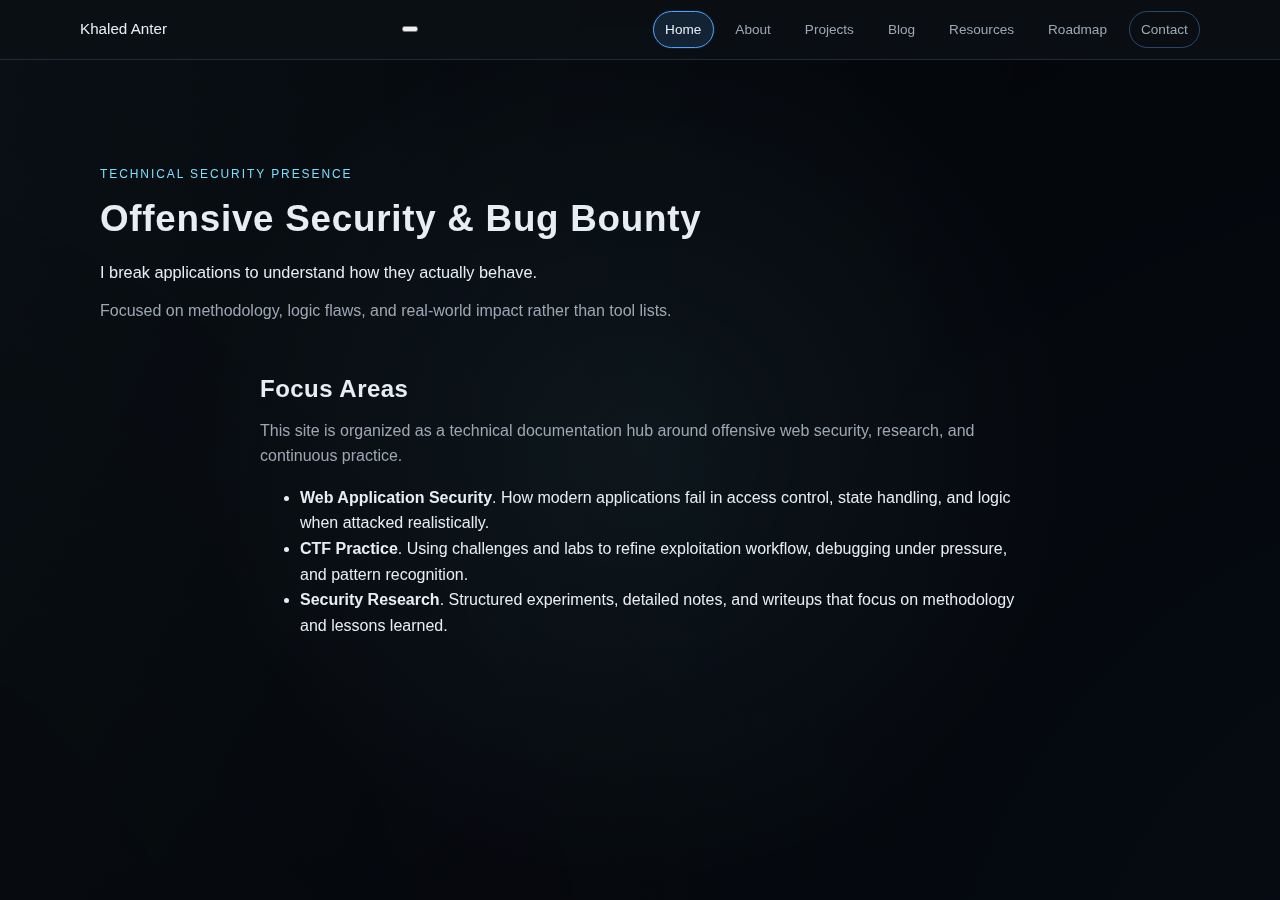
<file: index.html>
<!DOCTYPE html>
<html lang="en">
<head>
  <meta charset="UTF-8" />
  <meta name="viewport" content="width=device-width, initial-scale=1" />
  <title>Home</title>
  <meta name="description" content="Offensive security, bug bounty, and security research by Khaled Anter. Technical writeups, resources, and learning paths focused on real-world application security." />
  <link rel="stylesheet" href="style.css" />
  <script src="main.js" defer></script>
</head>
<body>
  <header class="site-header">
    <div class="container header-inner">
      <a href="index.html" class="brand">
        <span class="brand-name">Khaled Anter</span>
      </a>
      <button class="nav-toggle" type="button" aria-label="Toggle navigation">
        <span class="nav-toggle-bar"></span>
        <span class="nav-toggle-bar"></span>
      </button>
      <nav class="site-nav">
        <a href="index.html" class="nav-link nav-link--active">Home</a>
        <a href="about.html" class="nav-link">About</a>
        <a href="projects.html" class="nav-link">Projects</a>
        <a href="blog.html" class="nav-link">Blog</a>
        <a href="resources.html" class="nav-link">Resources</a>
        <a href="roadmap.html" class="nav-link">Roadmap</a>
        <a href="contact.html" class="nav-link nav-link--accent">Contact</a>
      </nav>
    </div>
  </header>

  <main class="page-main">
    <section class="hero">
      <div class="container hero-inner">
        <div class="hero-copy">
          <p class="eyebrow">Technical Security Presence</p>
          <h1>Offensive Security &amp; Bug Bounty</h1>
          <p class="hero-subtitle">
            I break applications to understand how they actually behave.
          </p>
          <p class="hero-meta">
            Focused on methodology, logic flaws, and real-world impact rather than tool lists.
          </p>
        </div>
      </div>
    </section>

    <section class="section">
      <div class="container">
        <div class="content">
          <div class="section">
            <h2>Focus Areas</h2>
            <p>
              This site is organized as a technical documentation hub around offensive web security,
              research, and continuous practice.
            </p>
            <ul>
              <li>
                <strong>Web Application Security</strong>. How modern applications fail in access
                control, state handling, and logic when attacked realistically.
              </li>
              <li>
                <strong>CTF Practice</strong>. Using challenges and labs to refine exploitation
                workflow, debugging under pressure, and pattern recognition.
              </li>
              <li>
                <strong>Security Research</strong>. Structured experiments, detailed notes, and
                writeups that focus on methodology and lessons learned.
              </li>
            </ul>
          </div>
        </div>
      </div>
    </section>
  </main>

  <footer class="site-footer">
    <div class="container footer-inner">
      <p class="footer-primary"></p>
    </div>
  </footer>
</body>
</html>
</file>
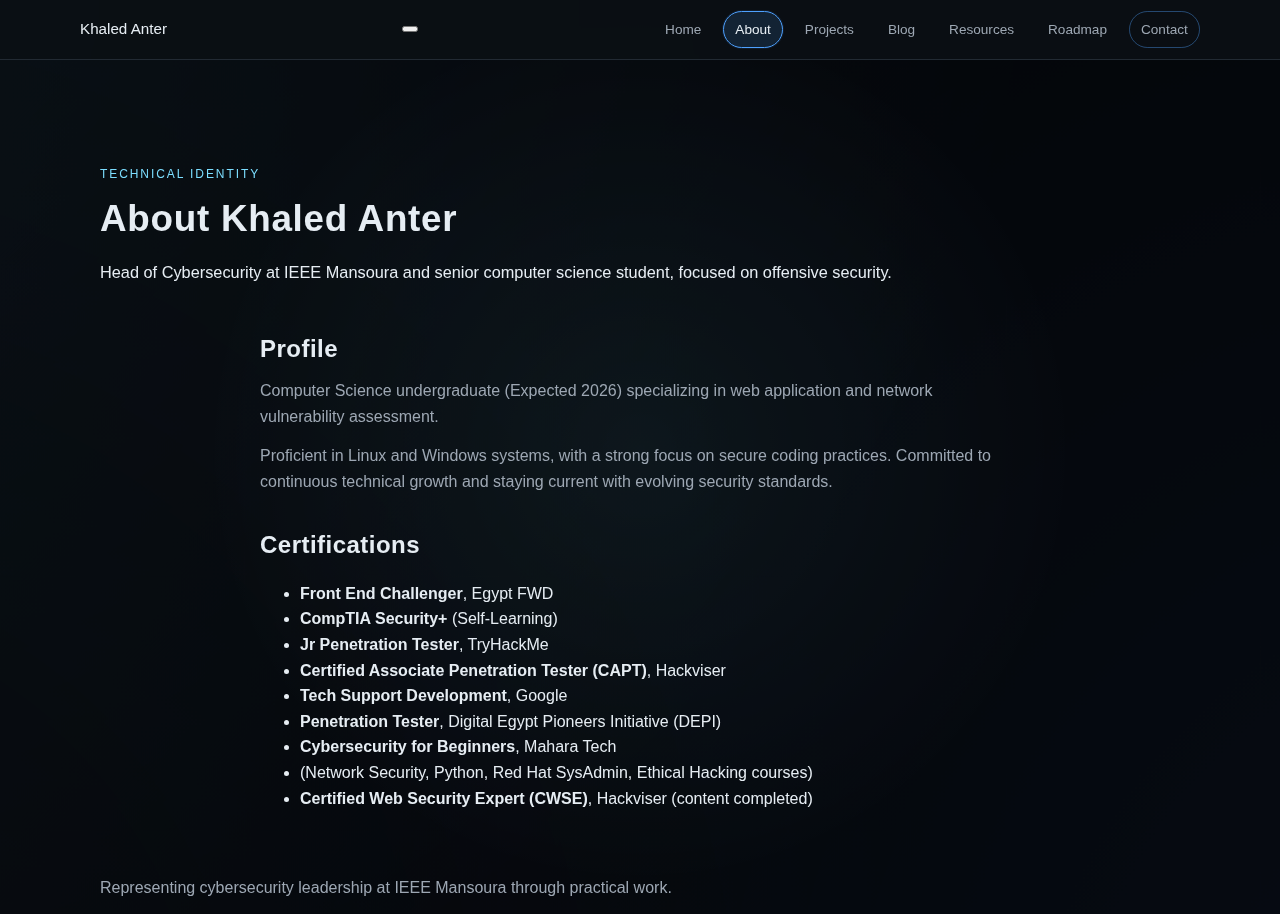
<file: about.html>
<!DOCTYPE html>
<html lang="en">
<head>
  <meta charset="UTF-8" />
  <meta name="viewport" content="width=device-width, initial-scale=1" />
  <title>About | Khaled Anter</title>
  <meta name="description" content="Technical identity of Khaled Anter – offensive security, penetration testing, and cybersecurity leadership at IEEE Mansoura." />
  <link rel="stylesheet" href="style.css" />
  <script src="main.js" defer></script>
</head>
<body>
  <header class="site-header">
    <div class="container header-inner">
      <a href="index.html" class="brand">
        <span class="brand-name">Khaled Anter</span>
      </a>
      <button class="nav-toggle" type="button" aria-label="Toggle navigation">
        <span class="nav-toggle-bar"></span>
        <span class="nav-toggle-bar"></span>
      </button>
      <nav class="site-nav">
        <a href="index.html" class="nav-link">Home</a>
        <a href="about.html" class="nav-link nav-link--active">About</a>
        <a href="projects.html" class="nav-link">Projects</a>
        <a href="blog.html" class="nav-link">Blog</a>
        <a href="resources.html" class="nav-link">Resources</a>
        <a href="roadmap.html" class="nav-link">Roadmap</a>
        <a href="contact.html" class="nav-link nav-link--accent">Contact</a>
      </nav>
    </div>
  </header>

  <main class="page-main">
    <section class="hero">
      <div class="container hero-inner">
        <div class="hero-copy">
          <p class="eyebrow">Technical Identity</p>
          <h1>About Khaled Anter</h1>
          <p class="hero-subtitle">
            Head of Cybersecurity at IEEE Mansoura and senior computer science student,
            focused on offensive security.
          </p>
        </div>
      </div>
    </section>

    <section class="section">
      <div class="container">
        <div class="content">
          <div class="section">
            <h2>Profile</h2>
            <p>
              Computer Science undergraduate (Expected 2026) specializing in web application and
              network vulnerability assessment.
            </p>
            <p>
              Proficient in Linux and Windows systems, with a strong focus on secure coding
              practices. Committed to continuous technical growth and staying current with
              evolving security standards.
            </p>
          </div>

          <div class="section">
            <h2>Certifications</h2>
            <ul>
              <li><strong>Front End Challenger</strong>, Egypt FWD</li>
              <li><strong>CompTIA Security+</strong> (Self-Learning)</li>
              <li><strong>Jr Penetration Tester</strong>, TryHackMe</li>
              <li><strong>Certified Associate Penetration Tester (CAPT)</strong>, Hackviser</li>
              <li><strong>Tech Support Development</strong>, Google</li>
              <li><strong>Penetration Tester</strong>, Digital Egypt Pioneers Initiative (DEPI)</li>
              <li><strong>Cybersecurity for Beginners</strong>, Mahara Tech</li>
              <li>(Network Security, Python, Red Hat SysAdmin, Ethical Hacking courses)</li>
              <li><strong>Certified Web Security Expert (CWSE)</strong>, Hackviser (content completed)</li>
            </ul>
          </div>

          <!-- <div class="section">
            <h2>Training</h2>
            <p>
              <strong>CWSE Course</strong>, Hackviser (training completed)
            </p>
            <p>
              Training and labs are used to refine methodology, validate assumptions,
              and practice disciplined note-taking instead of collecting course badges. -->
            </p>
          </div>
        </div>
      </div>
    </section>
  </main>

  <footer class="site-footer">
    <div class="container footer-inner">
      <p class="footer-primary">
        Representing cybersecurity leadership at IEEE Mansoura through practical work.
      </p>
    </div>
  </footer>
</body>
</html>
</file>
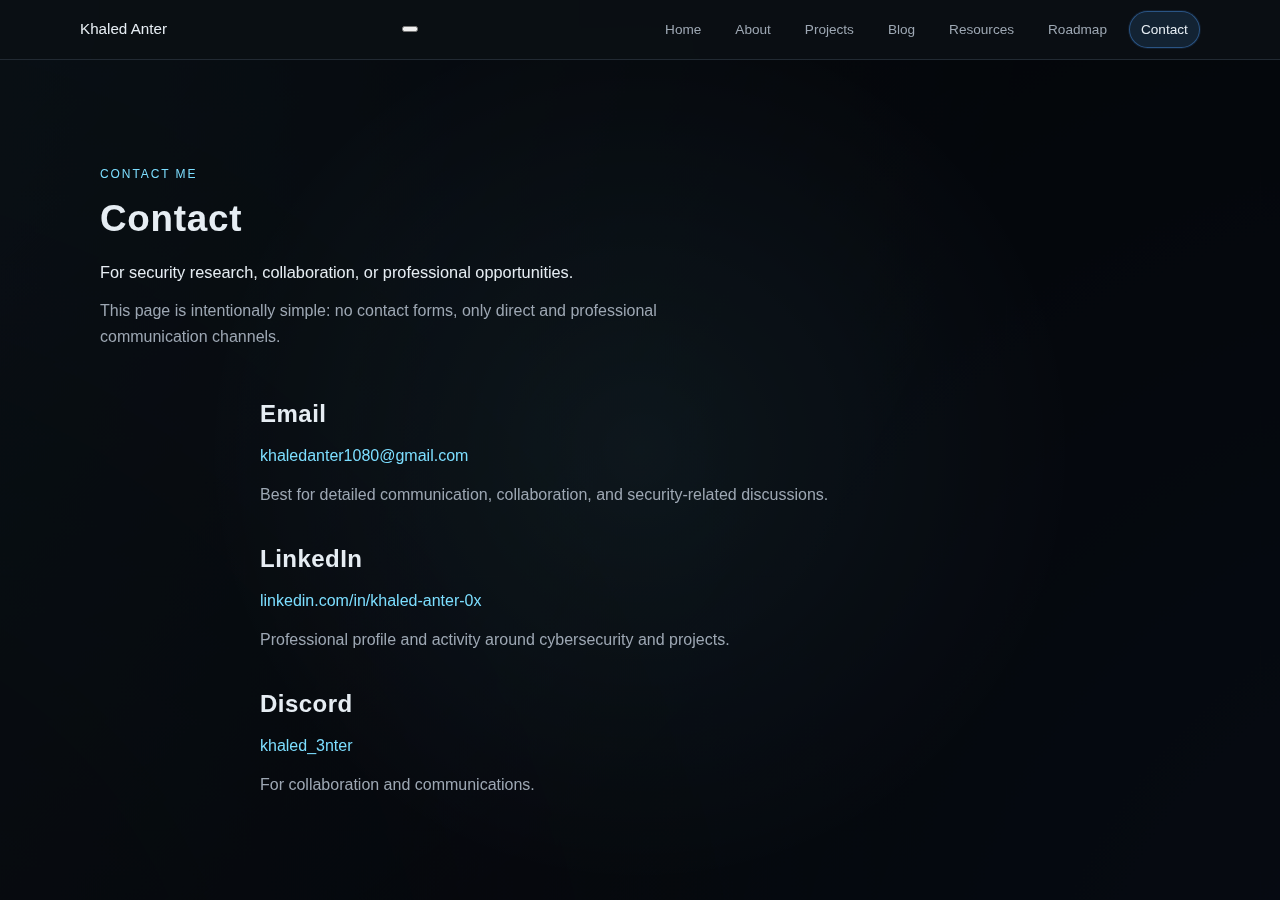
<file: contact.html>
<!DOCTYPE html>
<html lang="en">
<head>
  <meta charset="UTF-8" />
  <meta name="viewport" content="width=device-width, initial-scale=1" />
  <title>Contact | Khaled Anter</title>
  <meta name="description" content="Professional contact information for Khaled Anter – offensive security and bug bounty." />
  <link rel="stylesheet" href="style.css" />
  <script src="main.js" defer></script>
</head>
<body>
  <header class="site-header">
    <div class="container header-inner">
      <a href="index.html" class="brand">
        <span class="brand-name">Khaled Anter</span>
      </a>
      <button class="nav-toggle" type="button" aria-label="Toggle navigation">
        <span class="nav-toggle-bar"></span>
        <span class="nav-toggle-bar"></span>
      </button>
      <nav class="site-nav">
        <a href="index.html" class="nav-link">Home</a>
        <a href="about.html" class="nav-link">About</a>
        <a href="projects.html" class="nav-link">Projects</a>
        <a href="blog.html" class="nav-link">Blog</a>
        <a href="resources.html" class="nav-link">Resources</a>
        <a href="roadmap.html" class="nav-link">Roadmap</a>
        <a href="contact.html" class="nav-link nav-link--active nav-link--accent">Contact</a>
      </nav>
    </div>
  </header>

  <main class="page-main">
    <section class="hero">
      <div class="container hero-inner">
        <div class="hero-copy">
          <p class="eyebrow">Contact Me</p>
          <h1>Contact</h1>
          <p class="hero-subtitle">
            For security research, collaboration, or professional opportunities.
          </p>
          <p class="hero-meta">
            This page is intentionally simple: no contact forms, only direct and professional
            communication channels.
          </p>
        </div>
      </div>
    </section>

    <section class="section">
      <div class="container">
        <div class="content">
          <div class="section">
            <h2>Email</h2>
            <p>
              <a class="contact-link" href="mailto:khaledanter1080@gmail.com">
                khaledanter1080@gmail.com
              </a>
            </p>
            <p>
              Best for detailed communication, collaboration, and security-related discussions.
            </p>
          </div>

          <div class="section">
            <h2>LinkedIn</h2>
            <p>
              <a class="contact-link" href="https://www.linkedin.com/in/khaled-anter-0x" target="_blank" rel="noopener noreferrer">
                linkedin.com/in/khaled-anter-0x
              </a>
            </p>
            <p>
              Professional profile and activity around cybersecurity and projects.
            </p>
          </div>

          <div class="section">
            <h2>Discord</h2>
            <p>
              <a class="contact-link" >
                khaled_3nter
              </a>
            </p>
            <p>
              For collaboration and communications.
            </p>
          </div>
        </div>
      </div>
    </section>
  </main>

  <footer class="site-footer">
    <div class="container footer-inner">
      <p class="footer-primary">
        <!-- Please keep communication focused on security, research, and professional topics. -->
      </p>
    </div>
  </footer>
</body>
</html>
</file>
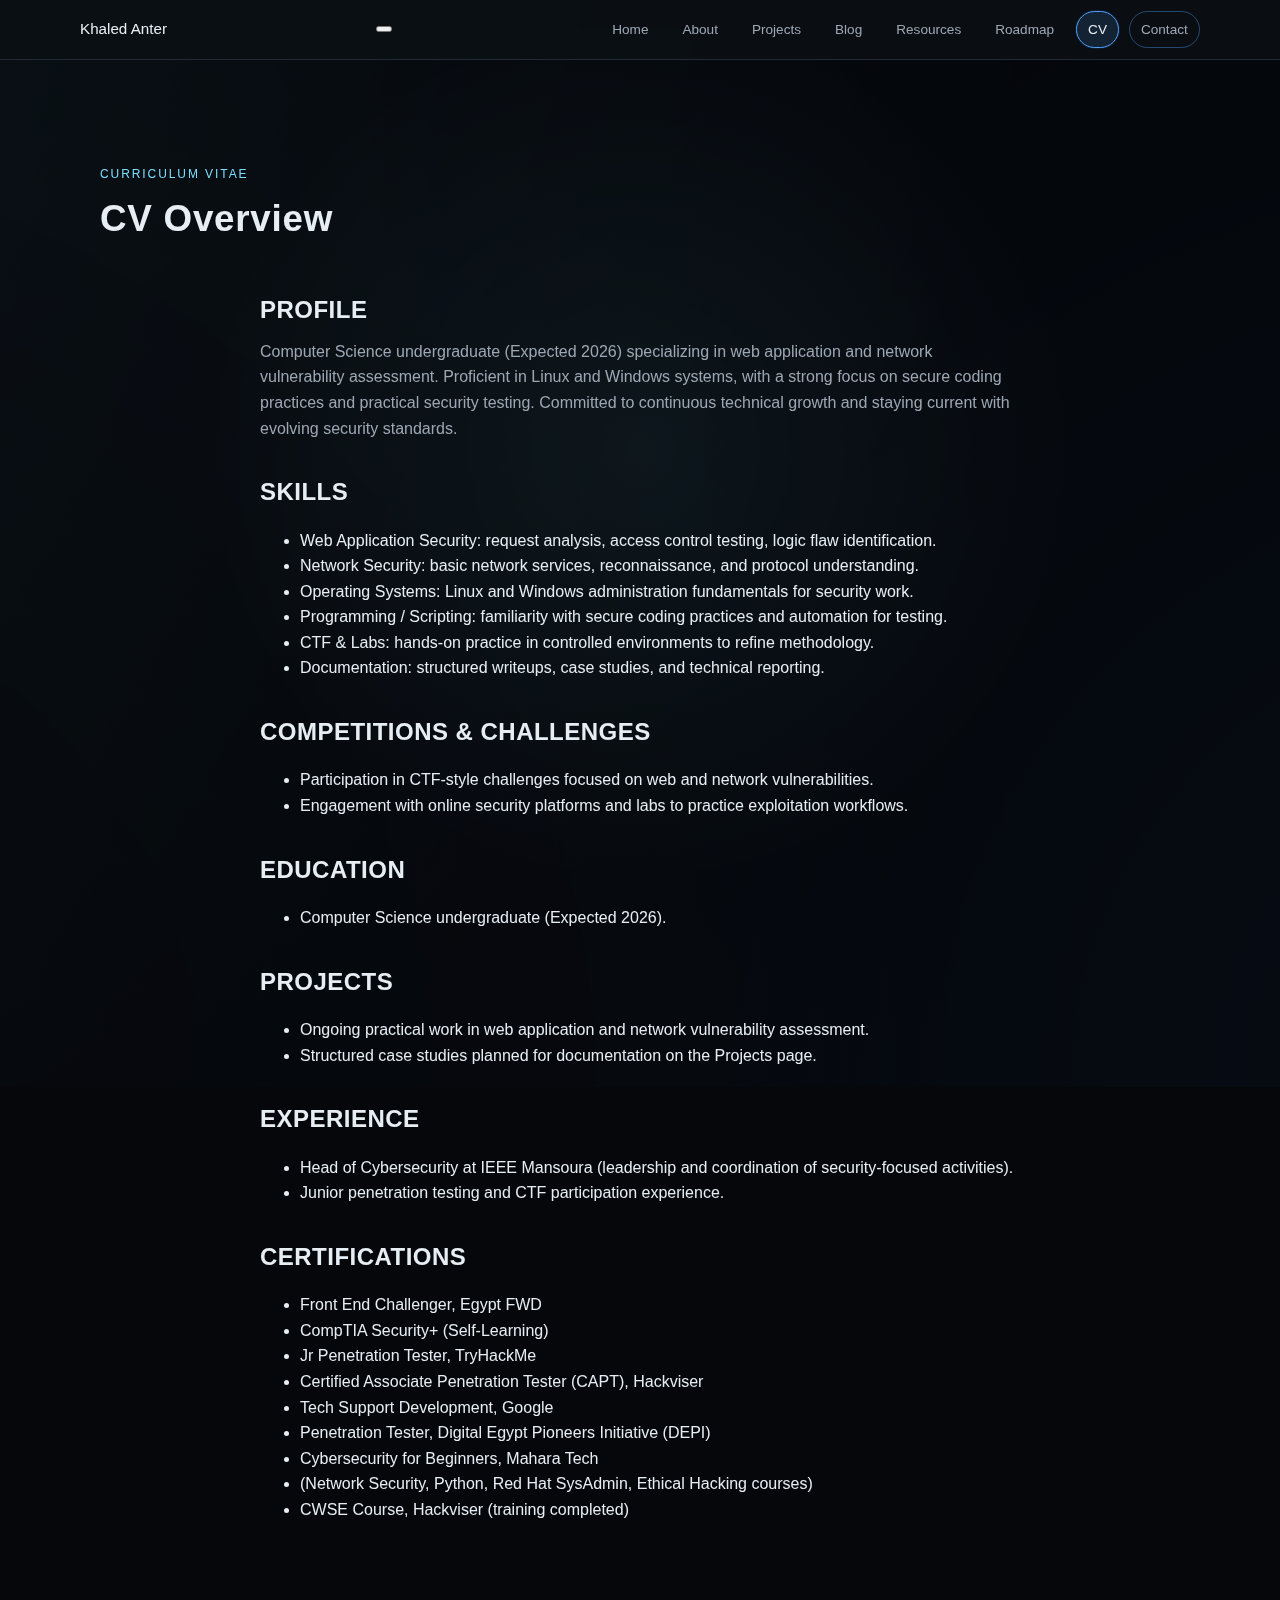
<file: cv.html>
<!DOCTYPE html>
<html lang="en">
<head>
  <meta charset="UTF-8" />
  <meta name="viewport" content="width=device-width, initial-scale=1" />
  <title>CV | Khaled Anter</title>
  <meta name="description" content="Curriculum vitae of Khaled Anter, focusing on offensive security, web application security, and technical experience." />
  <link rel="stylesheet" href="style.css" />
  <script src="main.js" defer></script>
</head>
<body>
  <header class="site-header">
    <div class="container header-inner">
      <a href="index.html" class="brand">
        <span class="brand-name">Khaled Anter</span>
      </a>
      <button class="nav-toggle" type="button" aria-label="Toggle navigation">
        <span class="nav-toggle-bar"></span>
        <span class="nav-toggle-bar"></span>
      </button>
      <nav class="site-nav">
        <a href="index.html" class="nav-link">Home</a>
        <a href="about.html" class="nav-link">About</a>
        <a href="projects.html" class="nav-link">Projects</a>
        <a href="blog.html" class="nav-link">Blog</a>
        <a href="resources.html" class="nav-link">Resources</a>
        <a href="roadmap.html" class="nav-link">Roadmap</a>
        <a href="cv.html" class="nav-link nav-link--active">CV</a>
        <a href="contact.html" class="nav-link nav-link--accent">Contact</a>
      </nav>
    </div>
  </header>

  <main class="page-main">
    <section class="hero">
      <div class="container hero-inner">
        <div class="hero-copy">
          <p class="eyebrow">Curriculum Vitae</p>
          <h1>CV Overview</h1>
        </div>
      </div>
    </section>

    <section class="section">
      <div class="container">
        <div class="content">
          <div class="section">
            <h2>PROFILE</h2>
            <p>
              Computer Science undergraduate (Expected 2026) specializing in web application and
              network vulnerability assessment. Proficient in Linux and Windows systems, with a
              strong focus on secure coding practices and practical security testing. Committed to
              continuous technical growth and staying current with evolving security standards.
            </p>
          </div>

          <div class="section">
            <h2>SKILLS</h2>
            <ul>
              <li>Web Application Security: request analysis, access control testing, logic flaw identification.</li>
              <li>Network Security: basic network services, reconnaissance, and protocol understanding.</li>
              <li>Operating Systems: Linux and Windows administration fundamentals for security work.</li>
              <li>Programming / Scripting: familiarity with secure coding practices and automation for testing.</li>
              <li>CTF &amp; Labs: hands-on practice in controlled environments to refine methodology.</li>
              <li>Documentation: structured writeups, case studies, and technical reporting.</li>
            </ul>
          </div>

          <div class="section">
            <h2>COMPETITIONS &amp; CHALLENGES</h2>
            <ul>
              <li>Participation in CTF-style challenges focused on web and network vulnerabilities.</li>
              <li>Engagement with online security platforms and labs to practice exploitation workflows.</li>
            </ul>
          </div>

          <div class="section">
            <h2>EDUCATION</h2>
            <ul>
              <li>Computer Science undergraduate (Expected 2026).</li>
            </ul>
          </div>

          <div class="section">
            <h2>PROJECTS</h2>
            <ul>
              <li>Ongoing practical work in web application and network vulnerability assessment.</li>
              <li>Structured case studies planned for documentation on the Projects page.</li>
            </ul>
          </div>

          <div class="section">
            <h2>EXPERIENCE</h2>
            <ul>
              <li>Head of Cybersecurity at IEEE Mansoura (leadership and coordination of security-focused activities).</li>
              <li>Junior penetration testing and CTF participation experience.</li>
            </ul>
          </div>

          <div class="section">
            <h2>CERTIFICATIONS</h2>
            <ul>
              <li>Front End Challenger, Egypt FWD</li>
              <li>CompTIA Security+ (Self-Learning)</li>
              <li>Jr Penetration Tester, TryHackMe</li>
              <li>Certified Associate Penetration Tester (CAPT), Hackviser</li>
              <li>Tech Support Development, Google</li>
              <li>Penetration Tester, Digital Egypt Pioneers Initiative (DEPI)</li>
              <li>Cybersecurity for Beginners, Mahara Tech</li>
              <li>(Network Security, Python, Red Hat SysAdmin, Ethical Hacking courses)</li>
              <li>CWSE Course, Hackviser (training completed)</li>
            </ul>
          </div>
        </div>
      </div>
    </section>
  </main>

  <footer class="site-footer">
    <div class="container footer-inner">
      <p class="footer-primary"></p>
    </div>
  </footer>
</body>
</html>
</file>
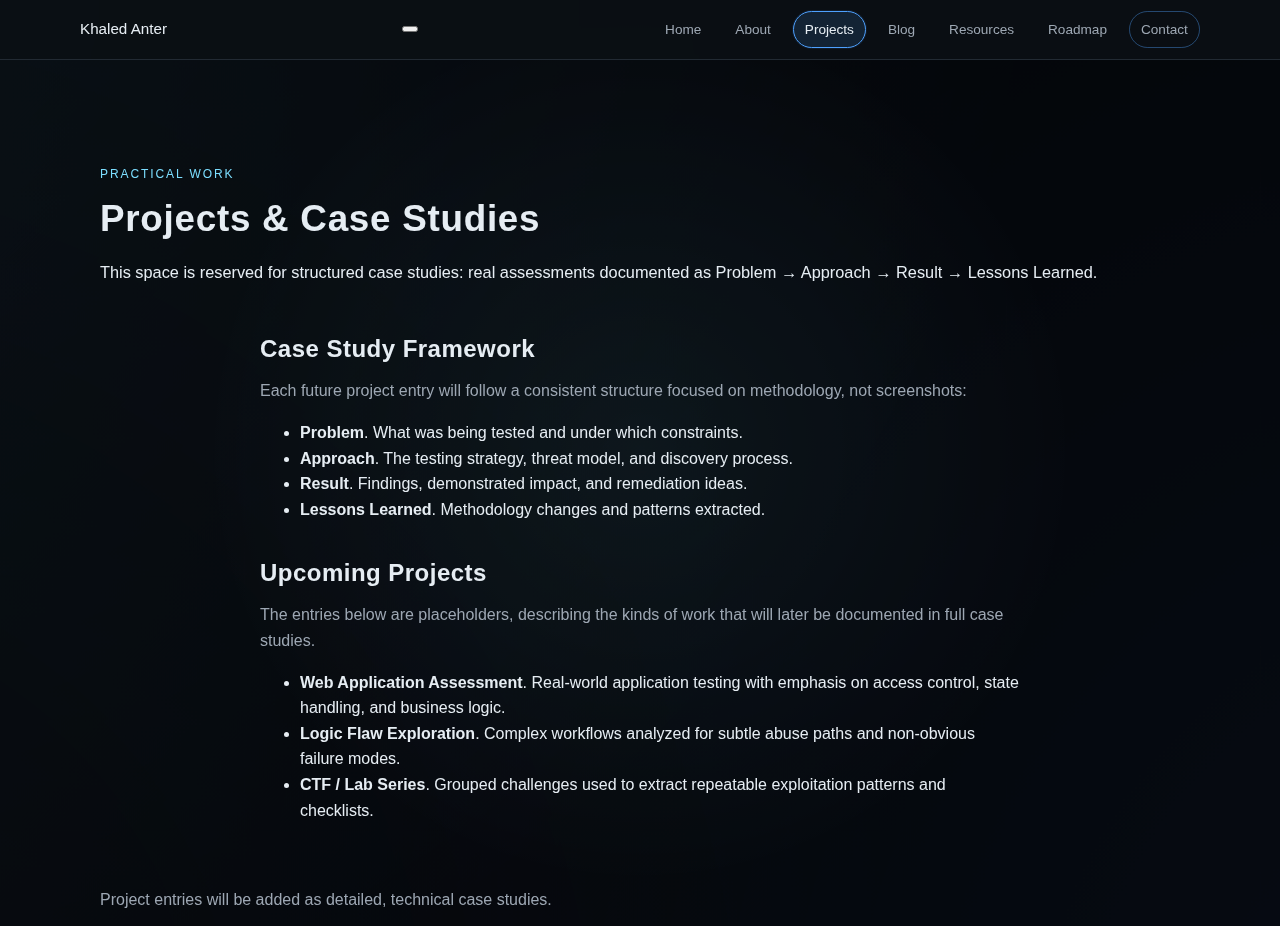
<file: projects.html>
<!DOCTYPE html>
<html lang="en">
<head>
  <meta charset="UTF-8" />
  <meta name="viewport" content="width=device-width, initial-scale=1" />
  <title>Projects | Khaled Anter</title>
  <meta name="description" content="Security projects and future case studies by Khaled Anter, focused on real-world offensive security work." />
  <link rel="stylesheet" href="style.css" />
  <script src="main.js" defer></script>
</head>
<body>
  <header class="site-header">
    <div class="container header-inner">
      <a href="index.html" class="brand">
        <span class="brand-name">Khaled Anter</span>
      </a>
      <button class="nav-toggle" type="button" aria-label="Toggle navigation">
        <span class="nav-toggle-bar"></span>
        <span class="nav-toggle-bar"></span>
      </button>
      <nav class="site-nav">
        <a href="index.html" class="nav-link">Home</a>
        <a href="about.html" class="nav-link">About</a>
        <a href="projects.html" class="nav-link nav-link--active">Projects</a>
        <a href="blog.html" class="nav-link">Blog</a>
        <a href="resources.html" class="nav-link">Resources</a>
        <a href="roadmap.html" class="nav-link">Roadmap</a>
        <a href="contact.html" class="nav-link nav-link--accent">Contact</a>
      </nav>
    </div>
  </header>

  <main class="page-main">
    <section class="hero">
      <div class="container hero-inner">
        <div class="hero-copy">
          <p class="eyebrow">Practical Work</p>
          <h1>Projects &amp; Case Studies</h1>
          <p class="hero-subtitle">
            This space is reserved for structured case studies: real assessments documented as
            Problem → Approach → Result → Lessons Learned.
          </p>
        </div>
      </div>
    </section>

    <section class="section">
      <div class="container">
        <div class="content">
          <div class="section">
            <h2>Case Study Framework</h2>
            <p>
              Each future project entry will follow a consistent structure focused on methodology,
              not screenshots:
            </p>
            <ul>
              <li><strong>Problem</strong>. What was being tested and under which constraints.</li>
              <li><strong>Approach</strong>. The testing strategy, threat model, and discovery process.</li>
              <li><strong>Result</strong>. Findings, demonstrated impact, and remediation ideas.</li>
              <li><strong>Lessons Learned</strong>. Methodology changes and patterns extracted.</li>
            </ul>
          </div>

          <div class="section">
            <h2>Upcoming Projects</h2>
            <p>
              The entries below are placeholders, describing the kinds of work that will later be
              documented in full case studies.
            </p>
            <ul>
              <li>
                <strong>Web Application Assessment</strong>. Real-world application testing with
                emphasis on access control, state handling, and business logic.
              </li>
              <li>
                <strong>Logic Flaw Exploration</strong>. Complex workflows analyzed for subtle abuse
                paths and non-obvious failure modes.
              </li>
              <li>
                <strong>CTF / Lab Series</strong>. Grouped challenges used to extract repeatable
                exploitation patterns and checklists.
              </li>
            </ul>
          </div>
        </div>
      </div>
    </section>
  </main>

  <footer class="site-footer">
    <div class="container footer-inner">
      <p class="footer-primary">
        Project entries will be added as detailed, technical case studies.
      </p>
    </div>
  </footer>
</body>
</html>
</file>
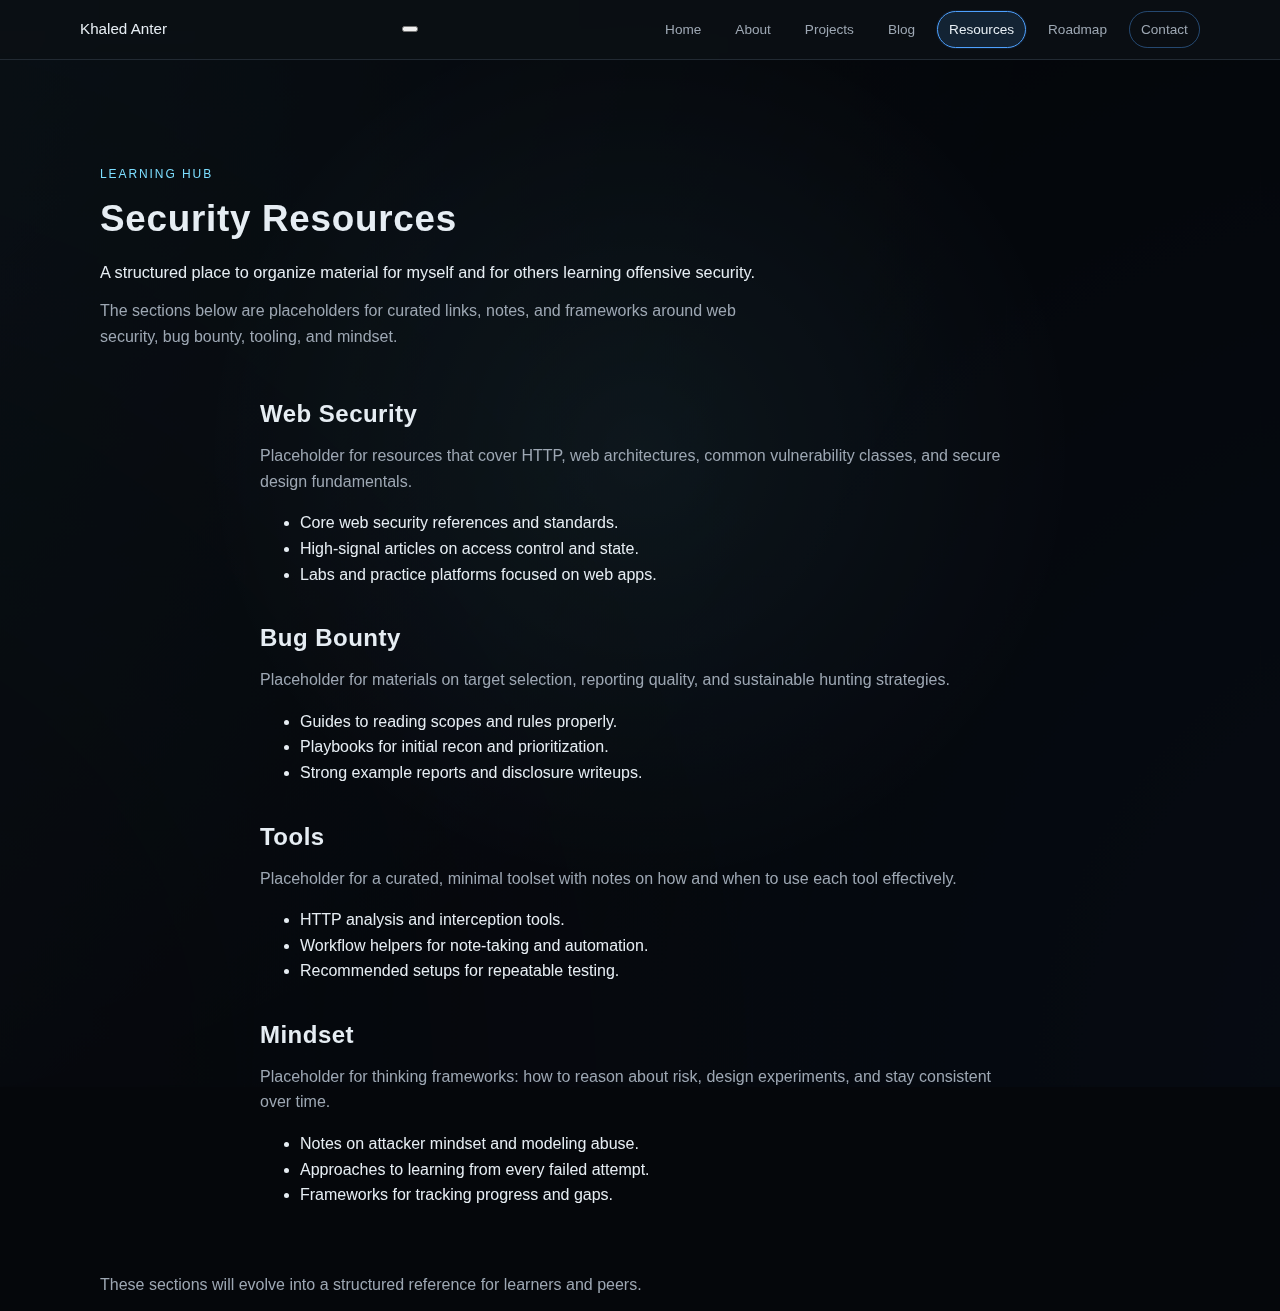
<file: resources.html>
<!DOCTYPE html>
<html lang="en">
<head>
  <meta charset="UTF-8" />
  <meta name="viewport" content="width=device-width, initial-scale=1" />
  <title>Resources | Security Learning Hub</title>
  <meta name="description" content="Structured security learning resources curated by Khaled Anter for web security, bug bounty, tools, and mindset." />
  <link rel="stylesheet" href="style.css" />
  <script src="main.js" defer></script>
</head>
<body>
  <header class="site-header">
    <div class="container header-inner">
      <a href="index.html" class="brand">
        <span class="brand-name">Khaled Anter</span>
      </a>
      <button class="nav-toggle" type="button" aria-label="Toggle navigation">
        <span class="nav-toggle-bar"></span>
        <span class="nav-toggle-bar"></span>
      </button>
      <nav class="site-nav">
        <a href="index.html" class="nav-link">Home</a>
        <a href="about.html" class="nav-link">About</a>
        <a href="projects.html" class="nav-link">Projects</a>
        <a href="blog.html" class="nav-link">Blog</a>
        <a href="resources.html" class="nav-link nav-link--active">Resources</a>
        <a href="roadmap.html" class="nav-link">Roadmap</a>
        <a href="contact.html" class="nav-link nav-link--accent">Contact</a>
      </nav>
    </div>
  </header>

  <main class="page-main">
    <section class="hero">
      <div class="container hero-inner">
        <div class="hero-copy">
          <p class="eyebrow">Learning Hub</p>
          <h1>Security Resources</h1>
          <p class="hero-subtitle">
            A structured place to organize material for myself and for others learning
            offensive security.
          </p>
          <p class="hero-meta">
            The sections below are placeholders for curated links, notes, and frameworks
            around web security, bug bounty, tooling, and mindset.
          </p>
        </div>
      </div>
    </section>

    <section class="section">
      <div class="container">
        <div class="content">
          <div class="section">
            <h2>Web Security</h2>
            <p>
              Placeholder for resources that cover HTTP, web architectures, common vulnerability
              classes, and secure design fundamentals.
            </p>
            <ul>
              <li>Core web security references and standards.</li>
              <li>High-signal articles on access control and state.</li>
              <li>Labs and practice platforms focused on web apps.</li>
            </ul>
          </div>

          <div class="section">
            <h2>Bug Bounty</h2>
            <p>
              Placeholder for materials on target selection, reporting quality, and
              sustainable hunting strategies.
            </p>
            <ul>
              <li>Guides to reading scopes and rules properly.</li>
              <li>Playbooks for initial recon and prioritization.</li>
              <li>Strong example reports and disclosure writeups.</li>
            </ul>
          </div>

          <div class="section">
            <h2>Tools</h2>
            <p>
              Placeholder for a curated, minimal toolset with notes on how and when
              to use each tool effectively.
            </p>
            <ul>
              <li>HTTP analysis and interception tools.</li>
              <li>Workflow helpers for note-taking and automation.</li>
              <li>Recommended setups for repeatable testing.</li>
            </ul>
          </div>

          <div class="section">
            <h2>Mindset</h2>
            <p>
              Placeholder for thinking frameworks: how to reason about risk, design
              experiments, and stay consistent over time.
            </p>
            <ul>
              <li>Notes on attacker mindset and modeling abuse.</li>
              <li>Approaches to learning from every failed attempt.</li>
              <li>Frameworks for tracking progress and gaps.</li>
            </ul>
          </div>
        </div>
      </div>
    </section>
  </main>

  <footer class="site-footer">
    <div class="container footer-inner">
      <p class="footer-primary">
        These sections will evolve into a structured reference for learners and peers.
      </p>
    </div>
  </footer>
</body>
</html>
</file>
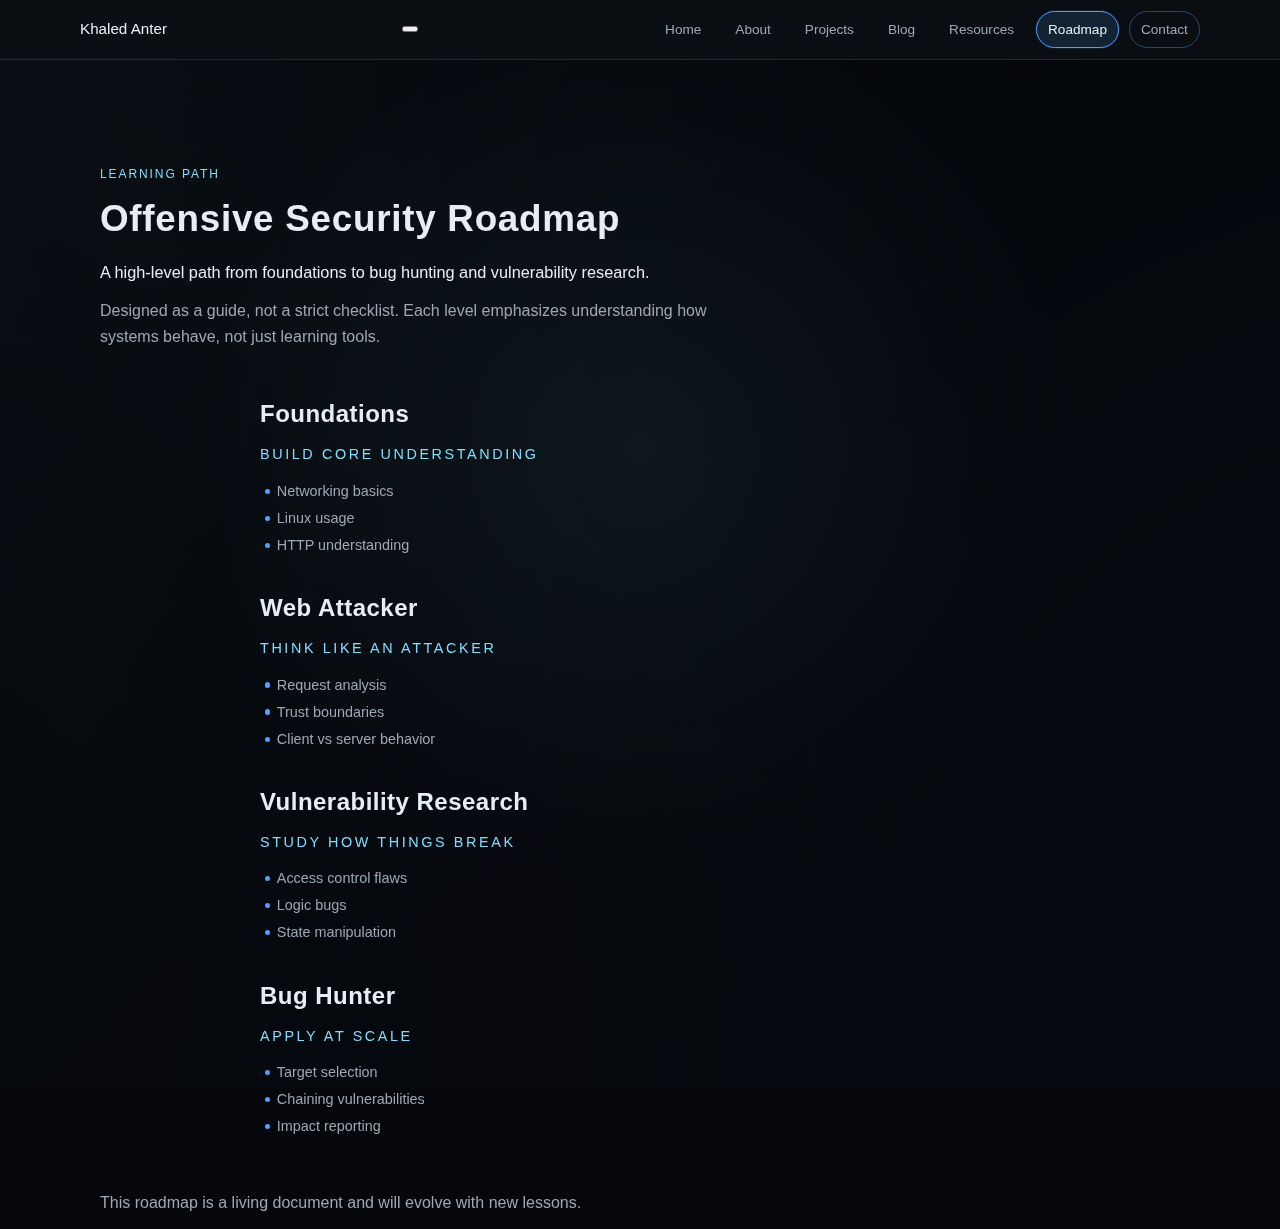
<file: roadmap.html>
<!DOCTYPE html>
<html lang="en">
<head>
  <meta charset="UTF-8" />
  <meta name="viewport" content="width=device-width, initial-scale=1" />
  <title>Roadmap | Offensive Security Learning Path</title>
  <meta name="description" content="Educational roadmap for offensive security by Khaled Anter, from foundations to bug bounty and vulnerability research." />
  <link rel="stylesheet" href="style.css" />
  <script src="main.js" defer></script>
</head>
<body>
  <header class="site-header">
    <div class="container header-inner">
      <a href="index.html" class="brand">
        <span class="brand-name">Khaled Anter</span>
      </a>
      <button class="nav-toggle" type="button" aria-label="Toggle navigation">
        <span class="nav-toggle-bar"></span>
        <span class="nav-toggle-bar"></span>
      </button>
      <nav class="site-nav">
        <a href="index.html" class="nav-link">Home</a>
        <a href="about.html" class="nav-link">About</a>
        <a href="projects.html" class="nav-link">Projects</a>
        <a href="blog.html" class="nav-link">Blog</a>
        <a href="resources.html" class="nav-link">Resources</a>
        <a href="roadmap.html" class="nav-link nav-link--active">Roadmap</a>
        <a href="contact.html" class="nav-link nav-link--accent">Contact</a>
      </nav>
    </div>
  </header>

  <main class="page-main">
    <section class="hero">
      <div class="container hero-inner">
        <div class="hero-copy">
          <p class="eyebrow">Learning Path</p>
          <h1>Offensive Security Roadmap</h1>
          <p class="hero-subtitle">
            A high-level path from foundations to bug hunting and vulnerability research.
          </p>
          <p class="hero-meta">
            Designed as a guide, not a strict checklist. Each level emphasizes understanding
            how systems behave, not just learning tools.
          </p>
        </div>
      </div>
    </section>

    <section class="section">
      <div class="container">
        <div class="content">
          <div class="section">
            <h2>Foundations</h2>
            <p class="roadmap-level-title">Build Core Understanding</p>
            <ul class="roadmap-list">
              <li>Networking basics</li>
              <li>Linux usage</li>
              <li>HTTP understanding</li>
            </ul>
          </div>

          <div class="section">
            <h2>Web Attacker</h2>
            <p class="roadmap-level-title">Think Like an Attacker</p>
            <ul class="roadmap-list">
              <li>Request analysis</li>
              <li>Trust boundaries</li>
              <li>Client vs server behavior</li>
            </ul>
          </div>

          <div class="section">
            <h2>Vulnerability Research</h2>
            <p class="roadmap-level-title">Study How Things Break</p>
            <ul class="roadmap-list">
              <li>Access control flaws</li>
              <li>Logic bugs</li>
              <li>State manipulation</li>
            </ul>
          </div>

          <div class="section">
            <h2>Bug Hunter</h2>
            <p class="roadmap-level-title">Apply at Scale</p>
            <ul class="roadmap-list">
              <li>Target selection</li>
              <li>Chaining vulnerabilities</li>
              <li>Impact reporting</li>
            </ul>
          </div>
        </div>
      </div>
    </section>
  </main>

  <footer class="site-footer">
    <div class="container footer-inner">
      <p class="footer-primary">
        This roadmap is a living document and will evolve with new lessons.
      </p>
    </div>
  </footer>
</body>
</html>
</file>
<file: style.css>
/* ===== Design Tokens ===================================================== */
:root {
  --bg: #05070b;
  --surface: #11161c;
  --card: #161c23;
  --border: #222a33;
  --accent: #4ea1ff;
  --accent-soft: #7cdeff;
  --text: #e6edf3;
  --text-soft: #9da7b3;

  --radius-lg: 0.9rem;
  --radius-md: 0.55rem;

  --shadow-soft: 0 14px 40px rgba(0, 0, 0, 0.52);
  --shadow-subtle: 0 10px 25px rgba(0, 0, 0, 0.4);

  --max-width: 1120px;
}

/* ===== Global ============================================================ */
*,
*::before,
*::after {
  box-sizing: border-box;
}

html,
body {
  margin: 0;
  padding: 0;
}

body {
  font-family: -apple-system, BlinkMacSystemFont, "Segoe UI", Roboto, sans-serif;
  background-color: var(--bg);
  color: var(--text);
  line-height: 1.6;
  -webkit-font-smoothing: antialiased;
  position: relative;
  overflow-x: hidden;
}

body::before {
  content: "";
  position: fixed;
  inset: -18%;
  background:
    radial-gradient(circle at 0% 0%, rgba(124, 222, 255, 0.10), transparent 60%),
    radial-gradient(circle at 100% 100%, rgba(78, 161, 255, 0.08), transparent 60%),
    radial-gradient(circle at 0% 100%, rgba(11, 15, 20, 0.85), transparent 55%);
  opacity: 0.55;
  pointer-events: none;
  z-index: -1;
  transform: translate3d(0, 0, 0) scale(1.04);
  animation: bg-shift 42s ease-in-out infinite alternate;
}

@keyframes bg-shift {
  0% {
    transform: translate3d(0, 0, 0) scale(1.04);
  }
  50% {
    transform: translate3d(-14px, 10px, 0) scale(1.05);
  }
  100% {
    transform: translate3d(12px, -8px, 0) scale(1.03);
  }
}

/* mouse-reactive light */
:root {
  --cursor-x: 50%;
  --cursor-y: 50%;
}

body::after {
  content: "";
  position: fixed;
  inset: 0;
  pointer-events: none;
  z-index: -1;
  background: radial-gradient(circle at var(--cursor-x) var(--cursor-y),
      rgba(124, 222, 255, 0.16),
      transparent 55%);
  mix-blend-mode: screen;
  opacity: 0.38;
}

a {
  color: inherit;
  text-decoration: none;
}

a:hover {
  text-decoration: none;
}

.container {
  width: 100%;
  max-width: var(--max-width);
  margin: 0 auto;
  padding: 0 1.25rem;
}

.page-main {
  padding-top: 4.75rem; /* space for sticky header */
  padding-bottom: 3rem;
}

h1,
h2,
h3,
h4 {
  font-weight: 600;
  letter-spacing: 0.02em;
  margin: 0 0 0.6rem;
}

p {
  margin: 0 0 0.85rem;
  color: var(--text-soft);
}

/* ===== Header / Navigation ============================================== */
.site-header {
  position: sticky;
  top: 0;
  z-index: 100;
  backdrop-filter: blur(12px);
  background: rgba(11, 15, 20, 0.9);
  border-bottom: 1px solid var(--border);
}

.header-inner {
  display: flex;
  align-items: center;
  justify-content: space-between;
  padding: 0.7rem 0;
  gap: 1.5rem;
}

.brand {
  display: inline-flex;
  align-items: center;
  gap: 0.7rem;
}

.brand-mark {
  display: inline-flex;
  align-items: center;
  justify-content: center;
  width: 2.35rem;
  height: 2.35rem;
  border-radius: 0.85rem;
  background: radial-gradient(circle at 0 0, rgba(126, 222, 255, 0.3), transparent 55%),
    var(--card);
  border: 1px solid var(--border);
  font-size: 0.8rem;
  font-weight: 600;
  color: var(--accent-soft);
}

.brand-name {
  font-size: 0.95rem;
}

.site-nav {
  display: flex;
  align-items: center;
  gap: 0.6rem;
  font-size: 0.85rem;
}

.nav-link {
  padding: 0.4rem 0.7rem;
  border-radius: 999px;
  border: 1px solid transparent;
  color: var(--text-soft);
  transition: color 0.16s ease, border-color 0.16s ease, background-color 0.16s ease,
    box-shadow 0.16s ease;
}

.nav-link:hover {
  color: var(--text);
  border-color: var(--border);
  background-color: rgba(22, 28, 35, 0.95);
}

.nav-link--active {
  color: var(--text);
  border-color: var(--accent);
  background: rgba(78, 161, 255, 0.14);
  box-shadow: 0 0 0 1px rgba(78, 161, 255, 0.1);
}

.nav-link--accent {
  border-color: rgba(78, 161, 255, 0.4);
}

.nav-link--accent:hover {
  border-color: var(--accent-soft);
}

/* ===== Hero ============================================================= */
.hero {
  margin-top: 1.8rem;
  margin-bottom: 1.6rem;
}

.hero-inner {
  display: flex;
  flex-direction: column;
  gap: 1.1rem;
}

.eyebrow {
  text-transform: uppercase;
  font-size: 0.75rem;
  letter-spacing: 0.16em;
  color: var(--accent-soft);
  margin-bottom: 0.4rem;
}

.hero h1 {
  font-size: clamp(1.9rem, 3vw, 2.3rem);
}

.hero-subtitle {
  font-size: 1.02rem;
  color: var(--text);
}

.hero-meta {
  max-width: 40rem;
}

/* ===== Sections / Cards ================================================= */
.section {
  margin-top: 2rem;
}

.content {
  width: 100%;
  max-width: 800px;
  margin: 0 auto;
  padding: 0 1.25rem;
}

.section-header {
  margin-bottom: 1.2rem;
}

.section-subtitle {
  max-width: 36rem;
}

.card-grid {
  display: grid;
  grid-template-columns: repeat(auto-fit, minmax(240px, 1fr));
  gap: 1.3rem;
}

.card {
  background-color: var(--card);
  border-radius: var(--radius-lg);
  border: 1px solid var(--border);
  padding: 1.35rem 1.3rem;
  box-shadow: var(--shadow-subtle);
  transition: transform 0.18s ease, box-shadow 0.18s ease, border-color 0.18s ease,
    background-color 0.18s ease;
}

.card h3 {
  font-size: 1rem;
}

.card:hover {
  transform: translateY(-3px);
  box-shadow: var(--shadow-soft);
  border-color: rgba(78, 161, 255, 0.6);
  background-color: #171f28;
}

.card-muted {
  border-style: dashed;
  border-color: rgba(153, 164, 181, 0.5);
  box-shadow: none;
}

.card-label {
  font-size: 0.78rem;
  text-transform: uppercase;
  letter-spacing: 0.18em;
  color: var(--text-soft);
  margin-bottom: 0.5rem;
}

.badge {
  display: inline-flex;
  align-items: center;
  padding: 0.15rem 0.55rem;
  border-radius: 999px;
  border: 1px solid rgba(126, 222, 255, 0.4);
  font-size: 0.7rem;
  color: var(--accent-soft);
  background: rgba(22, 28, 35, 0.9);
}

.stack-list {
  list-style: none;
  padding: 0;
  margin: 0.35rem 0 0;
  display: flex;
  flex-wrap: wrap;
  gap: 0.35rem;
}

.stack-list li {
  font-size: 0.78rem;
  color: var(--text-soft);
}

/* ===== Page-specific Layouts ============================================ */
.two-column {
  display: grid;
  grid-template-columns: minmax(0, 2fr) minmax(0, 1.4fr);
  gap: 1.6rem;
  margin-top: 1.4rem;
}

.list-compact {
  list-style: none;
  padding: 0;
  margin: 0.3rem 0 0;
}

.list-compact li {
  margin-bottom: 0.35rem;
  color: var(--text-soft);
  font-size: 0.9rem;
}

.list-compact strong {
  color: var(--text);
}

.roadmap-grid {
  display: grid;
  grid-template-columns: repeat(auto-fit, minmax(230px, 1fr));
  gap: 1.2rem;
}

.roadmap-level-title {
  font-size: 0.9rem;
  text-transform: uppercase;
  letter-spacing: 0.18em;
  color: var(--accent-soft);
}

.roadmap-list {
  list-style: none;
  margin: 0.4rem 0 0;
  padding: 0;
}

.roadmap-list li {
  position: relative;
  padding-left: 1.05rem;
  margin-bottom: 0.25rem;
  font-size: 0.9rem;
  color: var(--text-soft);
}

.roadmap-list li::before {
  content: "";
  position: absolute;
  left: 0.3rem;
  top: 0.55rem;
  width: 0.32rem;
  height: 0.32rem;
  border-radius: 999px;
  background: var(--accent);
}

.contact-grid {
  display: grid;
  grid-template-columns: repeat(auto-fit, minmax(260px, 1fr));
  gap: 1.3rem;
  margin-top: 1.2rem;
}

.contact-item-title {
  font-size: 0.9rem;
  text-transform: uppercase;
  letter-spacing: 0.16em;
  color: var(--text-soft);
  margin-bottom: 0.3rem;
}

.contact-link {
  color: var(--accent-soft);
  word-break: break-all;
}

.contact-link:hover {
  color: #b7ecff;
}

/* ===== Responsive ======================================================= */
@media (max-width: 768px) {
  .header-inner {
    align-items: flex-start;
    padding-top: 0.6rem;
    padding-bottom: 0.75rem;
  }

  .site-nav {
    flex-wrap: wrap;
    justify-content: flex-end;
    row-gap: 0.35rem;
  }

  .two-column {
    grid-template-columns: minmax(0, 1fr);
  }

  .hero {
    margin-top: 1.4rem;
  }
}

@media (max-width: 480px) {

  .site-nav {
    font-size: 0.8rem;
  }

  .page-main {
    padding-top: 4.4rem;
  }
}
</file>
